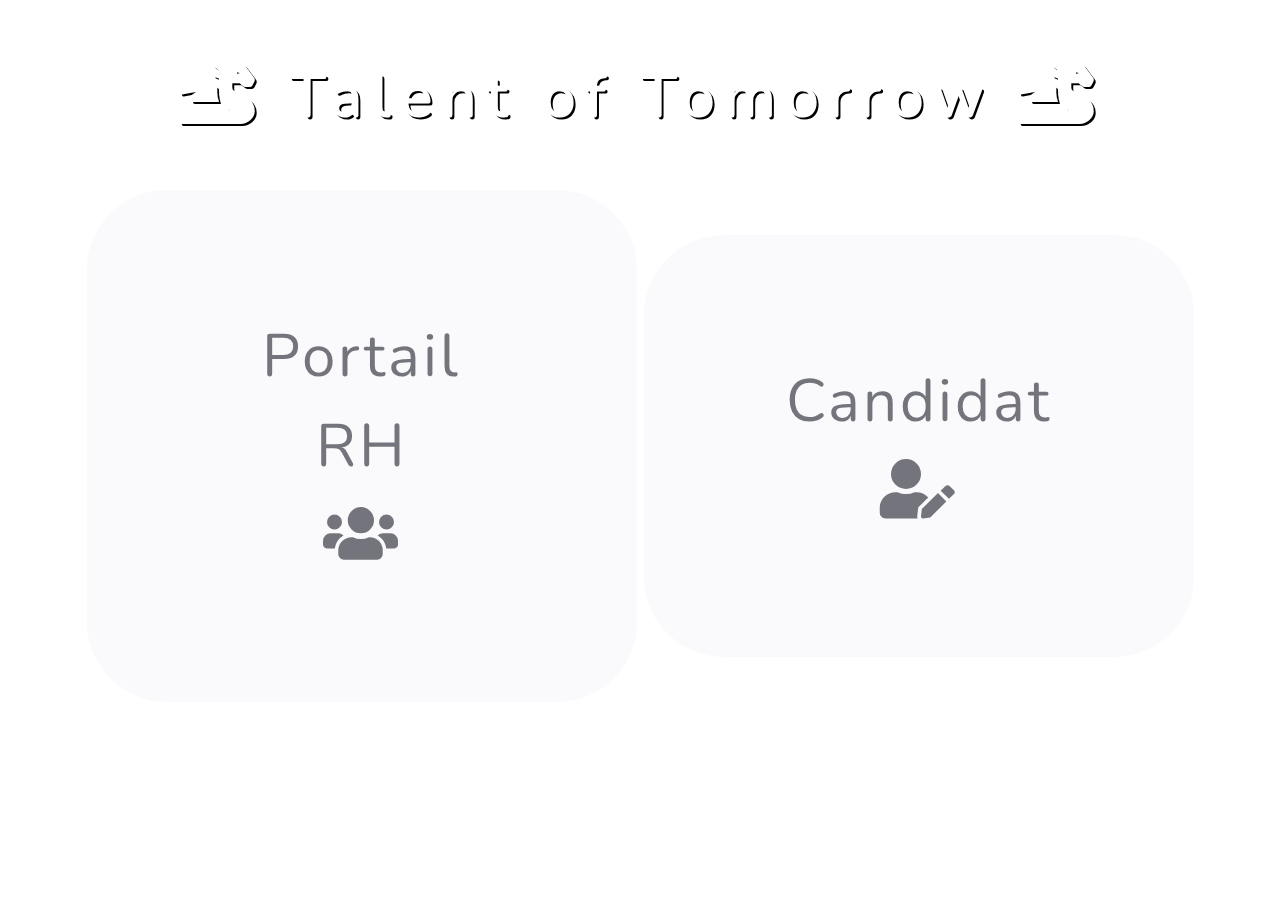
<file: index.html>
<!DOCTYPE html>
<html lang="en">
  <head>
    <meta charset="utf-8" />
    <meta http-equiv="X-UA-Compatible" content="IE=edge" />
    <meta
      name="viewport"
      content="width=device-width, initial-scale=1, shrink-to-fit=no"
    />
    <meta name="description" content="" />
    <meta name="author" content="" />

    <title></title>

    <!-- Custom fonts for this template-->
    <link
      href="vendor/fontawesome-free/css/all.min.css"
      rel="stylesheet"
      type="text/css"
    />
    <link
      href="https://fonts.googleapis.com/css?family=Nunito:200,200i,300,300i,400,400i,600,600i,700,700i,800,800i,900,900i"
      rel="stylesheet"
    />

    <!-- Custom styles for this template-->
    <link href="css/sb-admin-2.min.css" rel="stylesheet" />
  </head>

  <body
    id="page-top"
    style="background: url('https://wallpapercave.com/wp/wp2912415.jpg') fixed center"
  >
    <div
      style="font-size: 60px; text-align: center; margin-top: 50px; letter-spacing: 10px; color: white; text-shadow: 2px 2px 0 white, 4px 4px 0 black;"
    >
      <i class="fas fa-dragon"></i>
      Talent of Tomorrow
      <i class="fas fa-dragon"></i>
    </div>
    <div
      style="margin: auto; text-align: center; margin-top: 50px; letter-spacing: 3px;"
    >
      <a
        style="padding: 120px; border-radius: 80px; font-size: 60px; width: 550px; opacity: 70%;"
        role="button"
        class="btn btn-light"
        href="login.html"
      >
        Portail RH
        <br />
        <i class="fas fa-users"></i>
      </a>
      <a
        style="padding: 120px; border-radius: 80px; font-size: 60px; width: 550px; opacity: 70%;"
        role="button"
        class="btn btn-light"
        href="candidature.html"
      >
        Candidat
        <br />
        <i class="fas fa-user-edit"></i>
      </a>
    </div>
    <!-- Bootstrap core JavaScript-->
    <script src="vendor/jquery/jquery.min.js"></script>
    <script src="vendor/bootstrap/js/bootstrap.bundle.min.js"></script>

    <!-- Core plugin JavaScript-->
    <script src="vendor/jquery-easing/jquery.easing.min.js"></script>

    <!-- Custom scripts for all pages-->
    <script src="js/sb-admin-2.min.js"></script>
  </body>
</html>
</file>
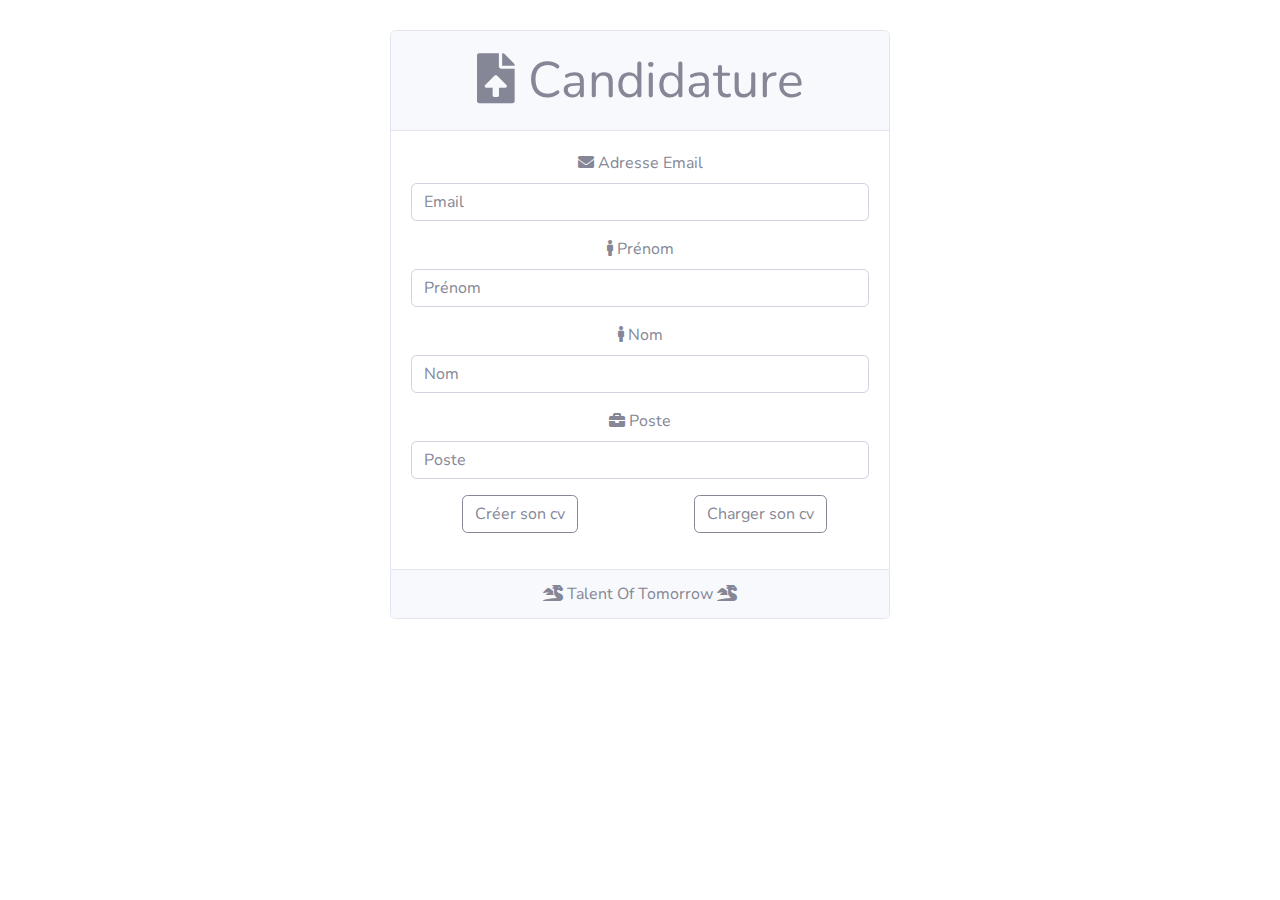
<file: candidature.html>
<!DOCTYPE html>
<html lang="en">
  <head>
    <meta charset="utf-8" />
    <meta http-equiv="X-UA-Compatible" content="IE=edge" />
    <meta
      name="viewport"
      content="width=device-width, initial-scale=1, shrink-to-fit=no"
    />
    <meta name="description" content="" />
    <meta name="author" content="" />

    <title></title>
    <link
      href="vendor/fontawesome-free/css/all.min.css"
      rel="stylesheet"
      type="text/css"
    />
    <link
      href="https://fonts.googleapis.com/css?family=Nunito:200,200i,300,300i,400,400i,600,600i,700,700i,800,800i,900,900i"
      rel="stylesheet"
    />

    <!-- Custom styles for this template-->
    <link href="css/sb-admin-2.min.css" rel="stylesheet" />
  </head>

  <body id="page-top" style="background: url('https://wallpapercave.com/wp/wp2912415.jpg') fixed center">
    <div class="card" style="margin: auto; text-align: center; margin-top: 30px; width: 500px;">
        <div class="card-header" style="font-size: 50px;">
          <i class="fas fa-file-upload"></i>
            Candidature
        </div>
        <div class="card-body">
        <form>
            <div class="form-group">
                <label for="exampleInputEmail1"> <i class="fas fa-envelope"></i> Adresse Email </label>
                <input type="email" class="form-control" id="exampleInputEmail1" aria-describedby="emailHelp"
                    placeholder="Email">
            </div>
            <div class="form-group">
                <label for="exampleInputEmail1"> <i class="fas fa-male"></i> Prénom</label>
                <input type="text" class="form-control" id="exampleInputEmail1" aria-describedby="emailHelp"
                    placeholder="Prénom">
            </div>
            <div class="form-group">
                <label for="exampleInputPassword1"> <i class="fas fa-male"></i> Nom</label>
                <input type="text" class="form-control" id="exampleInputPassword1" placeholder="Nom">
            </div>
            <div class="form-group">
                <label for="exampleInputPost1"> <i class="fas fa-briefcase"></i> Poste</label>
                <input type="post" class="form-control" id="exampleInputPost1" placeholder="Poste">
            </div>
            <div class="form-group">
              <div class="row">
                <div class="col">
                  <a href="formulaireCv.html" class="btn btn-outline-secondary" role="button" aria-pressed="true">Créer son cv</a>
                </div>
                <div class="col">
                  <button class="btn btn-outline-secondary" type="button" data-toggle="collapse" data-target="#collapseExample"
                    aria-expanded="false" aria-controls="collapseExample">
                    Charger son cv
                  </button>
                </div>
              </div>
            </div>
            <div class="collapse" id="collapseExample">
              <div class="card card-body">
                <label for="exampleFormControlFile1">Charger votre cv</label>
                <input type="file" class="form-control-file" id="exampleFormControlFile1" style="margin-bottom: 10px;">
                <a class="btn btn-outline-primary" href="clientPage.html" role="button"><i class="fas fa-check"></i> Valider</a>
              </div>
            </div>
        </form>
        </div>
        <div class="card-footer text-muted">
            <i class="fas fa-dragon"></i>
              Talent Of Tomorrow
            <i class="fas fa-dragon"></i>
        </div>
    </div>
    </div>
    <!-- Bootstrap core JavaScript-->
    <script src="vendor/jquery/jquery.min.js"></script>
    <script src="vendor/jquery/jquery.min.js"></script>
    <script src="vendor/bootstrap/js/bootstrap.bundle.min.js"></script>

    <!-- Core plugin JavaScript-->
    <script src="vendor/jquery-easing/jquery.easing.min.js"></script>

    <!-- Custom scripts for all pages-->
    <script src="js/sb-admin-2.min.js"></script>
  </body>
</html>
</file>
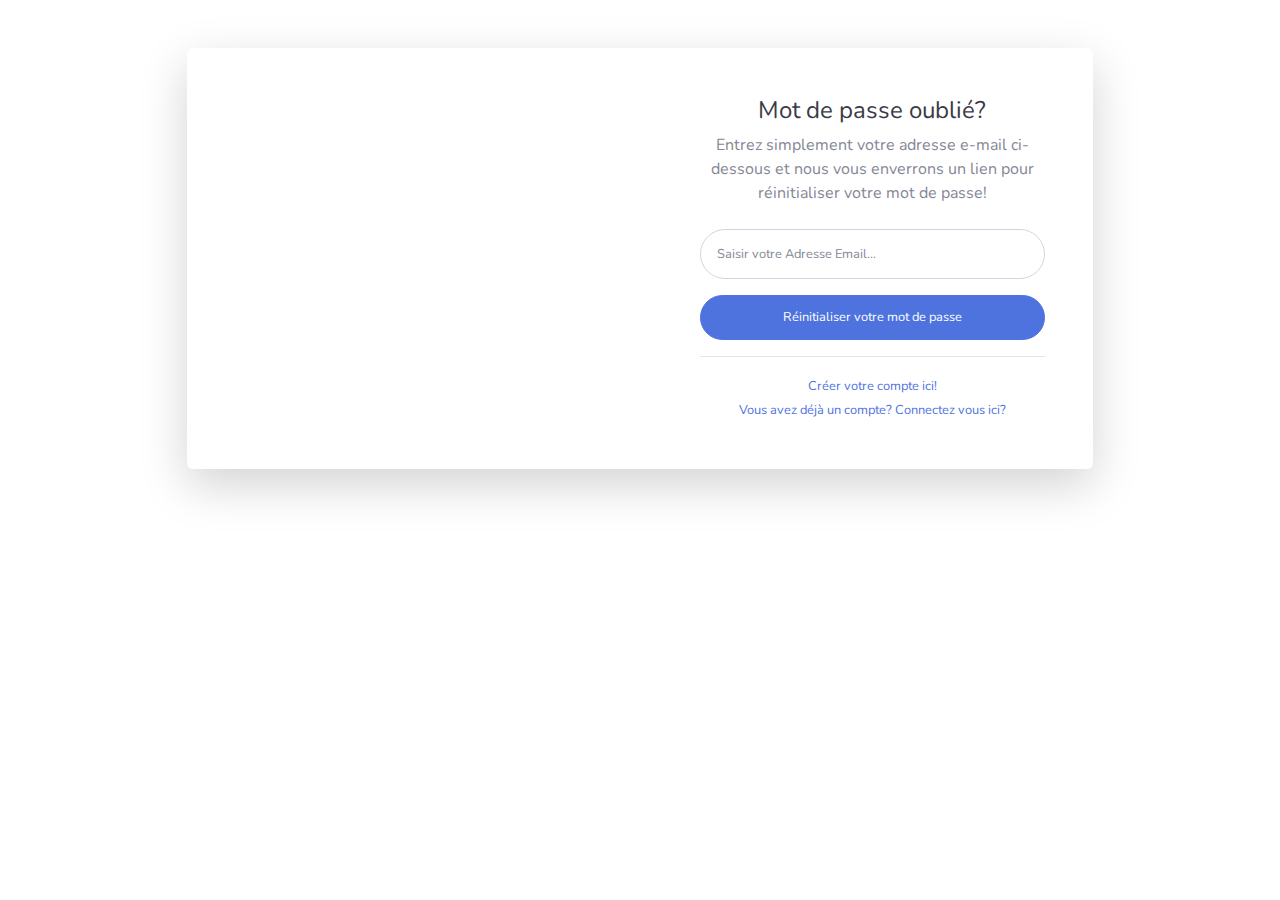
<file: forgot-password.html>
<!DOCTYPE html>
<html lang="en">

<head>

  <meta charset="utf-8">
  <meta http-equiv="X-UA-Compatible" content="IE=edge">
  <meta name="viewport" content="width=device-width, initial-scale=1, shrink-to-fit=no">
  <meta name="description" content="">
  <meta name="author" content="">

  <title>SB Admin 2 - Forgot Password</title>

  <!-- Custom fonts for this template-->
  <link href="vendor/fontawesome-free/css/all.min.css" rel="stylesheet" type="text/css">
  <link href="https://fonts.googleapis.com/css?family=Nunito:200,200i,300,300i,400,400i,600,600i,700,700i,800,800i,900,900i" rel="stylesheet">

  <!-- Custom styles for this template-->
  <link href="css/sb-admin-2.min.css" rel="stylesheet">

</head>

  <body
    class="bg-gradient-primary"
    style="background: url('https://wallpapercave.com/wp/wp2912415.jpg') fixed center"
  >

  <div class="container">

    <!-- Outer Row -->
    <div class="row justify-content-center">

      <div class="col-xl-10 col-lg-12 col-md-9">

        <div class="card o-hidden border-0 shadow-lg my-5">
          <div class="card-body p-0">
            <!-- Nested Row within Card Body -->
            <div class="row">
              <div class="col-lg-6 d-none d-lg-block" style="background: url('https://icon-library.net/images/reset-password-icon/reset-password-icon-29.jpg'); position: center"></div>
              <div class="col-lg-6">
                <div class="p-5">
                  <div class="text-center">
                    <h1 class="h4 text-gray-900 mb-2">Mot de passe oublié?</h1>
                    <p class="mb-4">Entrez simplement votre adresse e-mail ci-dessous et nous vous enverrons un lien pour réinitialiser votre mot de passe!</p>
                  </div>
                  <form class="user">
                    <div class="form-group">
                      <input type="email" class="form-control form-control-user" id="exampleInputEmail" aria-describedby="emailHelp" placeholder="Saisir votre Adresse Email...">
                    </div>
                    <a href="login.html" class="btn btn-primary btn-user btn-block">
                      Réinitialiser votre mot de passe
                    </a>
                  </form>
                  <hr>
                  <div class="text-center">
                    <a class="small" href="register.html">Créer votre compte ici!</a>
                  </div>
                  <div class="text-center">
                    <a class="small" href="login.html">Vous avez déjà un compte? Connectez vous ici?</a>
                  </div>
                </div>
              </div>
            </div>
          </div>
        </div>

      </div>

    </div>

  </div>

  <!-- Bootstrap core JavaScript-->
  <script src="vendor/jquery/jquery.min.js"></script>
  <script src="vendor/bootstrap/js/bootstrap.bundle.min.js"></script>

  <!-- Core plugin JavaScript-->
  <script src="vendor/jquery-easing/jquery.easing.min.js"></script>

  <!-- Custom scripts for all pages-->
  <script src="js/sb-admin-2.min.js"></script>

</body>

</html>
</file>
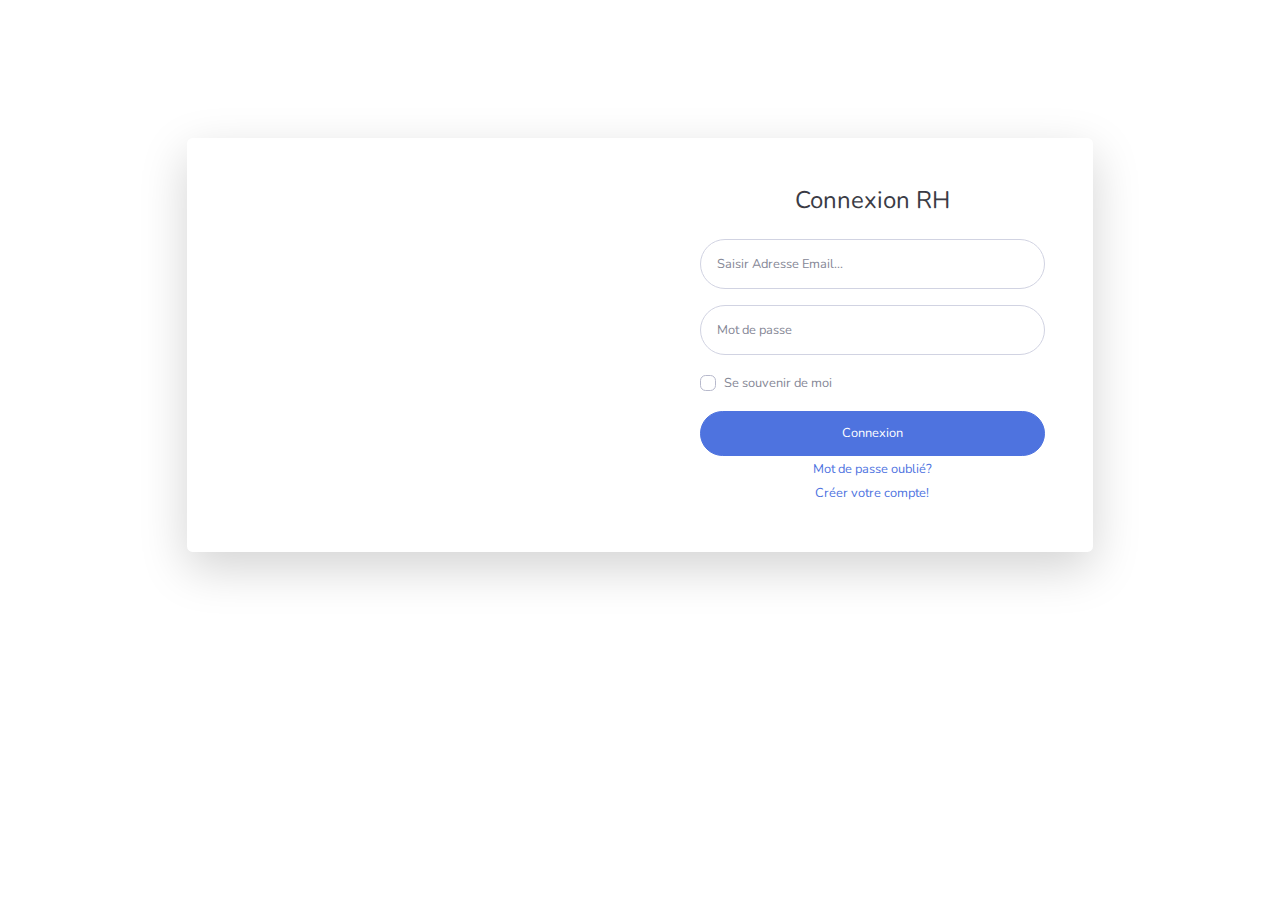
<file: login.html>
<!DOCTYPE html>
<html lang="en">
  <head>
    <meta charset="utf-8" />
    <meta http-equiv="X-UA-Compatible" content="IE=edge" />
    <meta
      name="viewport"
      content="width=device-width, initial-scale=1, shrink-to-fit=no"
    />
    <meta name="description" content="" />
    <meta name="author" content="" />

    <title>SB Admin 2 - Login</title>
    <link
      href="vendor/fontawesome-free/css/all.min.css"
      rel="stylesheet"
      type="text/css"
    />
    <link
      href="https://fonts.googleapis.com/css?family=Nunito:200,200i,300,300i,400,400i,600,600i,700,700i,800,800i,900,900i"
      rel="stylesheet"
    />
    <link href="css/sb-admin-2.min.css" rel="stylesheet" />
  </head>

  <body
    class="bg-gradient-primary"
    style="background: url('https://wallpapercave.com/wp/wp2912415.jpg') fixed center"
  >
    <div class="container" style="margin-top: 90px;">
      <div class="row justify-content-center">
        <div class="col-xl-10 col-lg-12 col-md-9">
          <div class="card o-hidden border-0 shadow-lg my-5">
            <div class="card-body p-0">
              <div class="row">
                <div class="col-lg-6 d-none d-lg-block bg-login-image"></div>
                <div class="col-lg-6">
                  <div class="p-5">
                    <div class="text-center">
                      <h1 class="h4 text-gray-900 mb-4">Connexion RH</h1>
                    </div>
                    <form class="user">
                      <div class="form-group">
                        <input
                          type="email"
                          class="form-control form-control-user"
                          id="exampleInputEmail"
                          aria-describedby="emailHelp"
                          placeholder="Saisir Adresse Email..."
                        />
                      </div>
                      <div class="form-group">
                        <input
                          type="password"
                          class="form-control form-control-user"
                          id="exampleInputPassword"
                          placeholder="Mot de passe"
                        />
                      </div>
                      <div class="form-group">
                        <div class="custom-control custom-checkbox small">
                          <input
                            type="checkbox"
                            class="custom-control-input"
                            id="customCheck"
                          />
                          <label class="custom-control-label" for="customCheck"
                            >Se souvenir de moi</label
                          >
                        </div>
                      </div>
                      <a
                        href="portailRh.html"
                        class="btn btn-primary btn-user btn-block"
                      >
                        Connexion
                      </a>
                    </form>
                    <div class="text-center">
                      <a class="small" href="forgot-password.html"
                        >Mot de passe oublié?</a
                      >
                    </div>
                    <div class="text-center">
                      <a class="small" href="register.html"
                        >Créer votre compte!</a
                      >
                    </div>
                  </div>
                </div>
              </div>
            </div>
          </div>
        </div>
      </div>
    </div>

    <!-- Bootstrap core JavaScript-->
    <script src="vendor/jquery/jquery.min.js"></script>
    <script src="vendor/bootstrap/js/bootstrap.bundle.min.js"></script>

    <!-- Core plugin JavaScript-->
    <script src="vendor/jquery-easing/jquery.easing.min.js"></script>

    <!-- Custom scripts for all pages-->
    <script src="js/sb-admin-2.min.js"></script>
  </body>
</html>
</file>
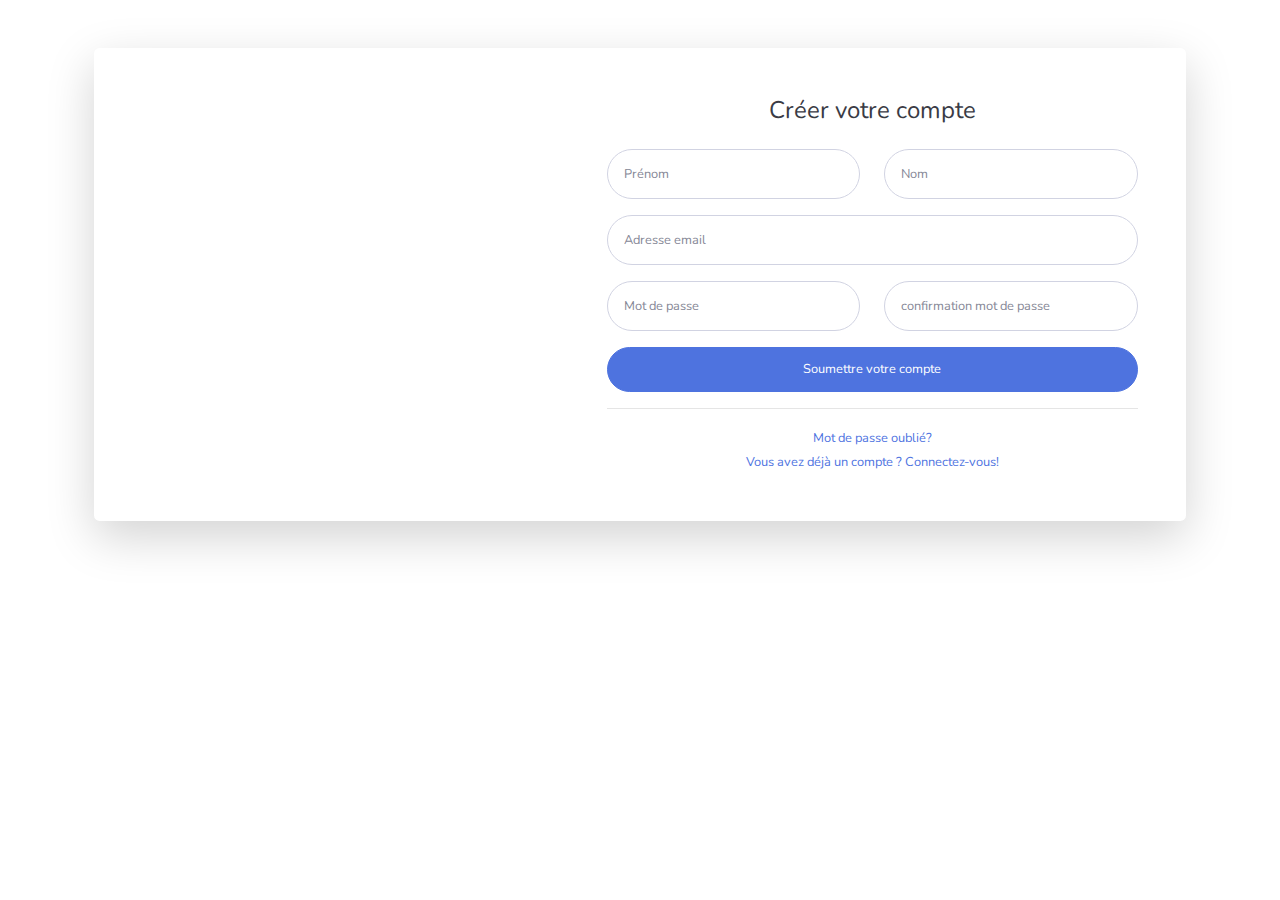
<file: register.html>
<!DOCTYPE html>
<html lang="en">
  <head>
    <meta charset="utf-8" />
    <meta http-equiv="X-UA-Compatible" content="IE=edge" />
    <meta
      name="viewport"
      content="width=device-width, initial-scale=1, shrink-to-fit=no"
    />
    <meta name="description" content="" />
    <meta name="author" content="" />

    <title>Talent Of Tomorrow - Register</title>

    <!-- Custom fonts for this template-->
    <link
      href="vendor/fontawesome-free/css/all.min.css"
      rel="stylesheet"
      type="text/css"
    />
    <link
      href="https://fonts.googleapis.com/css?family=Nunito:200,200i,300,300i,400,400i,600,600i,700,700i,800,800i,900,900i"
      rel="stylesheet"
    />

    <!-- Custom styles for this template-->
    <link href="css/sb-admin-2.min.css" rel="stylesheet" />
  </head>

  <body
    class="bg-gradient-primary"
    style="background: url('https://wallpapercave.com/wp/wp2912415.jpg') fixed center"
  >
    <div class="container">
      <div class="card o-hidden border-0 shadow-lg my-5">
        <div class="card-body p-0">
          <!-- Nested Row within Card Body -->
          <div class="row">
            <div class="col-lg-5 d-none d-lg-block bg-register-image"></div>
            <div class="col-lg-7">
              <div class="p-5">
                <div class="text-center">
                  <h1 class="h4 text-gray-900 mb-4">Créer votre compte</h1>
                </div>
                <form class="user">
                  <div class="form-group row">
                    <div class="col-sm-6 mb-3 mb-sm-0">
                      <input
                        type="text"
                        class="form-control form-control-user"
                        id="exampleFirstName"
                        placeholder="Prénom"
                      />
                    </div>
                    <div class="col-sm-6">
                      <input
                        type="text"
                        class="form-control form-control-user"
                        id="exampleLastName"
                        placeholder="Nom"
                      />
                    </div>
                  </div>
                  <div class="form-group">
                    <input
                      type="email"
                      class="form-control form-control-user"
                      id="exampleInputEmail"
                      placeholder="Adresse email"
                    />
                  </div>
                  <div class="form-group row">
                    <div class="col-sm-6 mb-3 mb-sm-0">
                      <input
                        type="password"
                        class="form-control form-control-user"
                        id="exampleInputPassword"
                        placeholder="Mot de passe"
                      />
                    </div>
                    <div class="col-sm-6">
                      <input
                        type="password"
                        class="form-control form-control-user"
                        id="exampleRepeatPassword"
                        placeholder="confirmation mot de passe"
                      />
                    </div>
                  </div>
                  <a
                    href="login.html"
                    class="btn btn-primary btn-user btn-block"
                  >
                    Soumettre votre compte
                  </a>
                </form>
                <hr />
                <div class="text-center">
                  <a class="small" href="forgot-password.html"
                    >Mot de passe oublié?</a
                  >
                </div>
                <div class="text-center">
                  <a class="small" href="login.html"
                    >Vous avez déjà un compte ? Connectez-vous!</a
                  >
                </div>
              </div>
            </div>
          </div>
        </div>
      </div>
    </div>

    <!-- Bootstrap core JavaScript-->
    <script src="vendor/jquery/jquery.min.js"></script>
    <script src="vendor/bootstrap/js/bootstrap.bundle.min.js"></script>

    <!-- Core plugin JavaScript-->
    <script src="vendor/jquery-easing/jquery.easing.min.js"></script>

    <!-- Custom scripts for all pages-->
    <script src="js/sb-admin-2.min.js"></script>
  </body>
</html>
</file>
